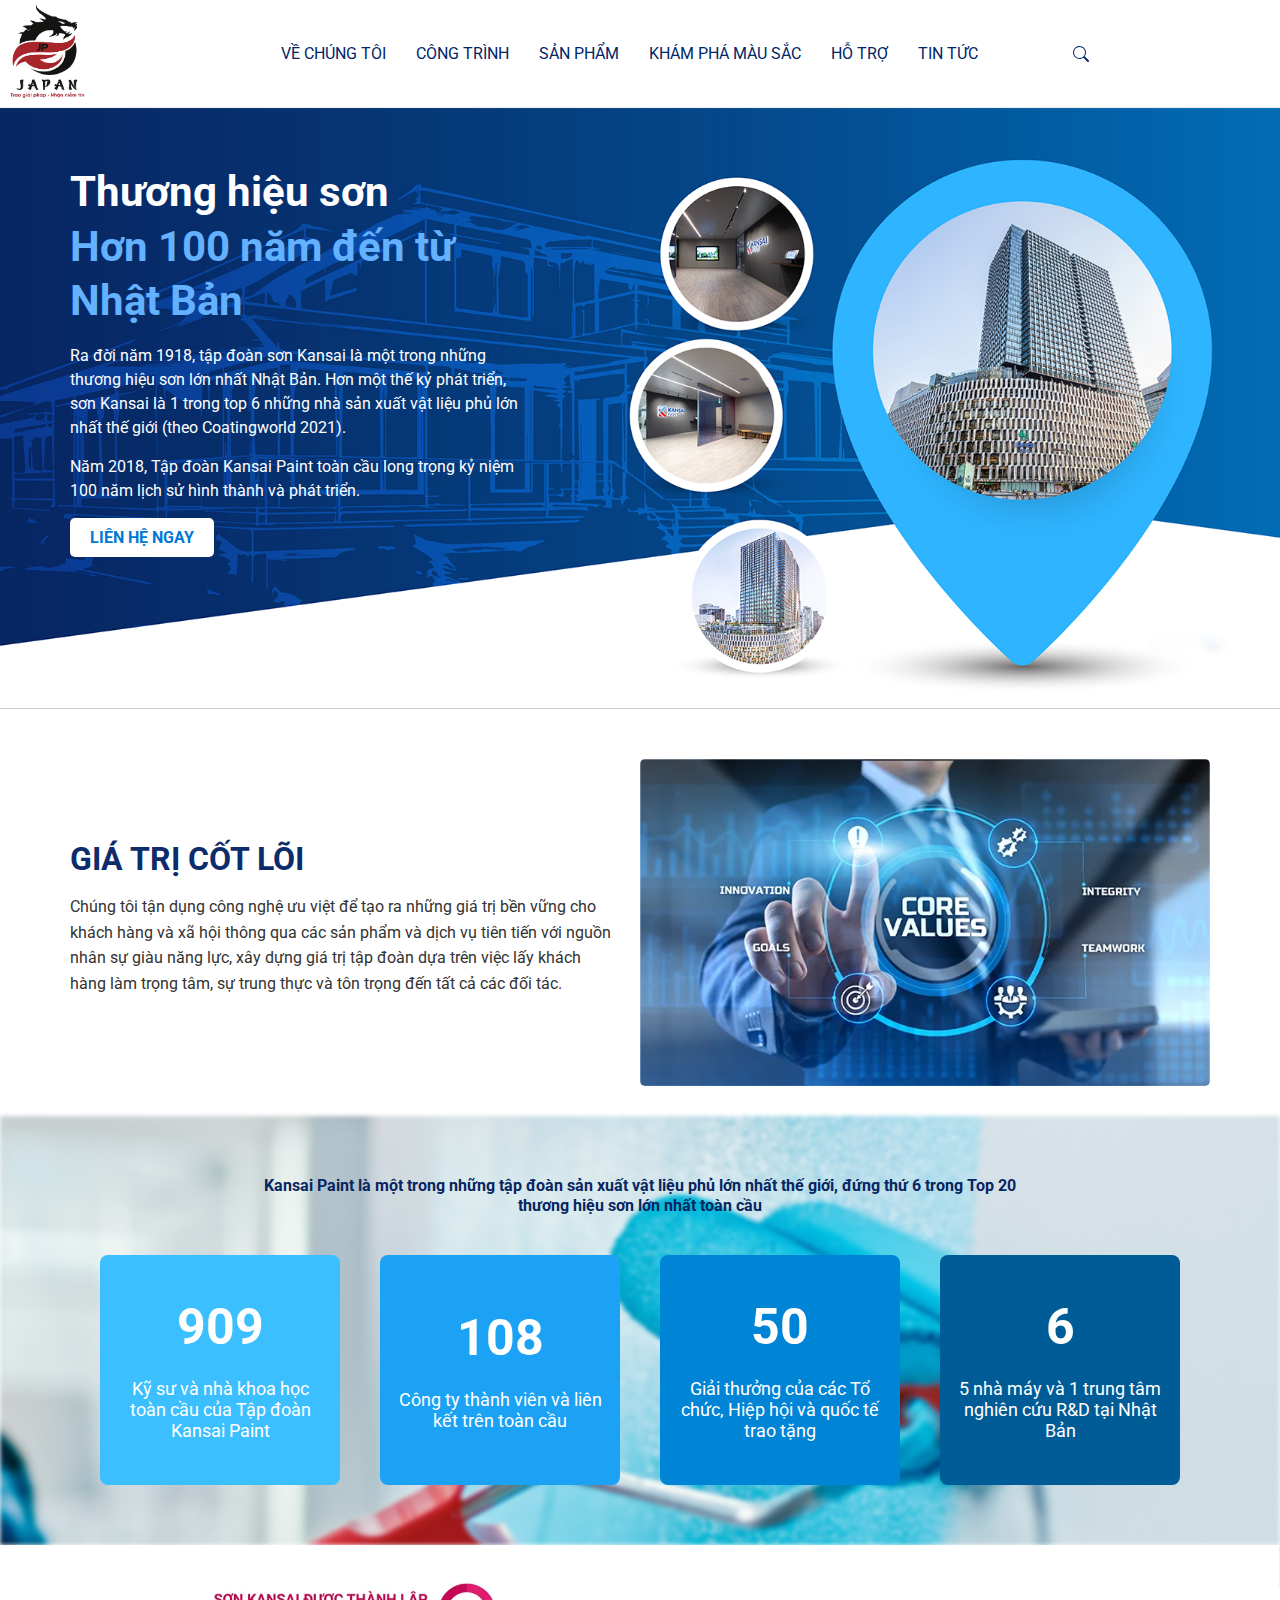
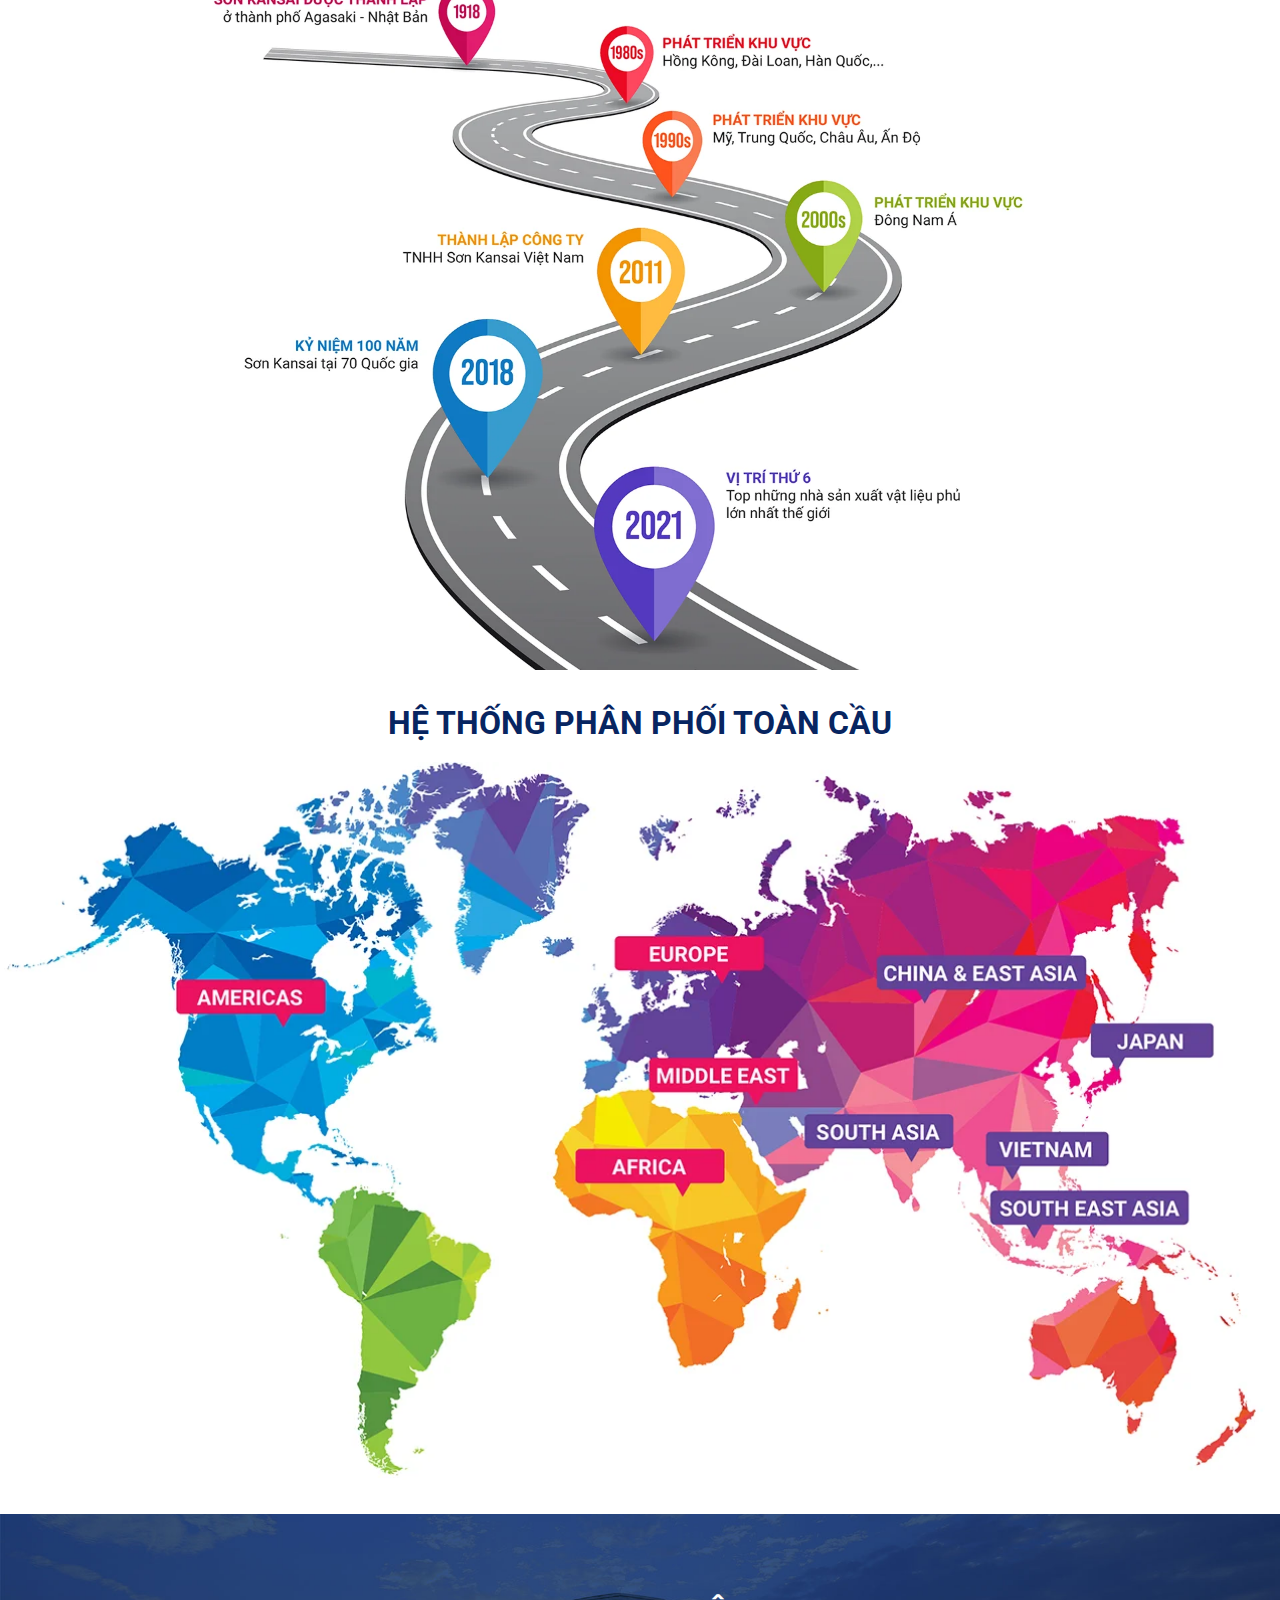
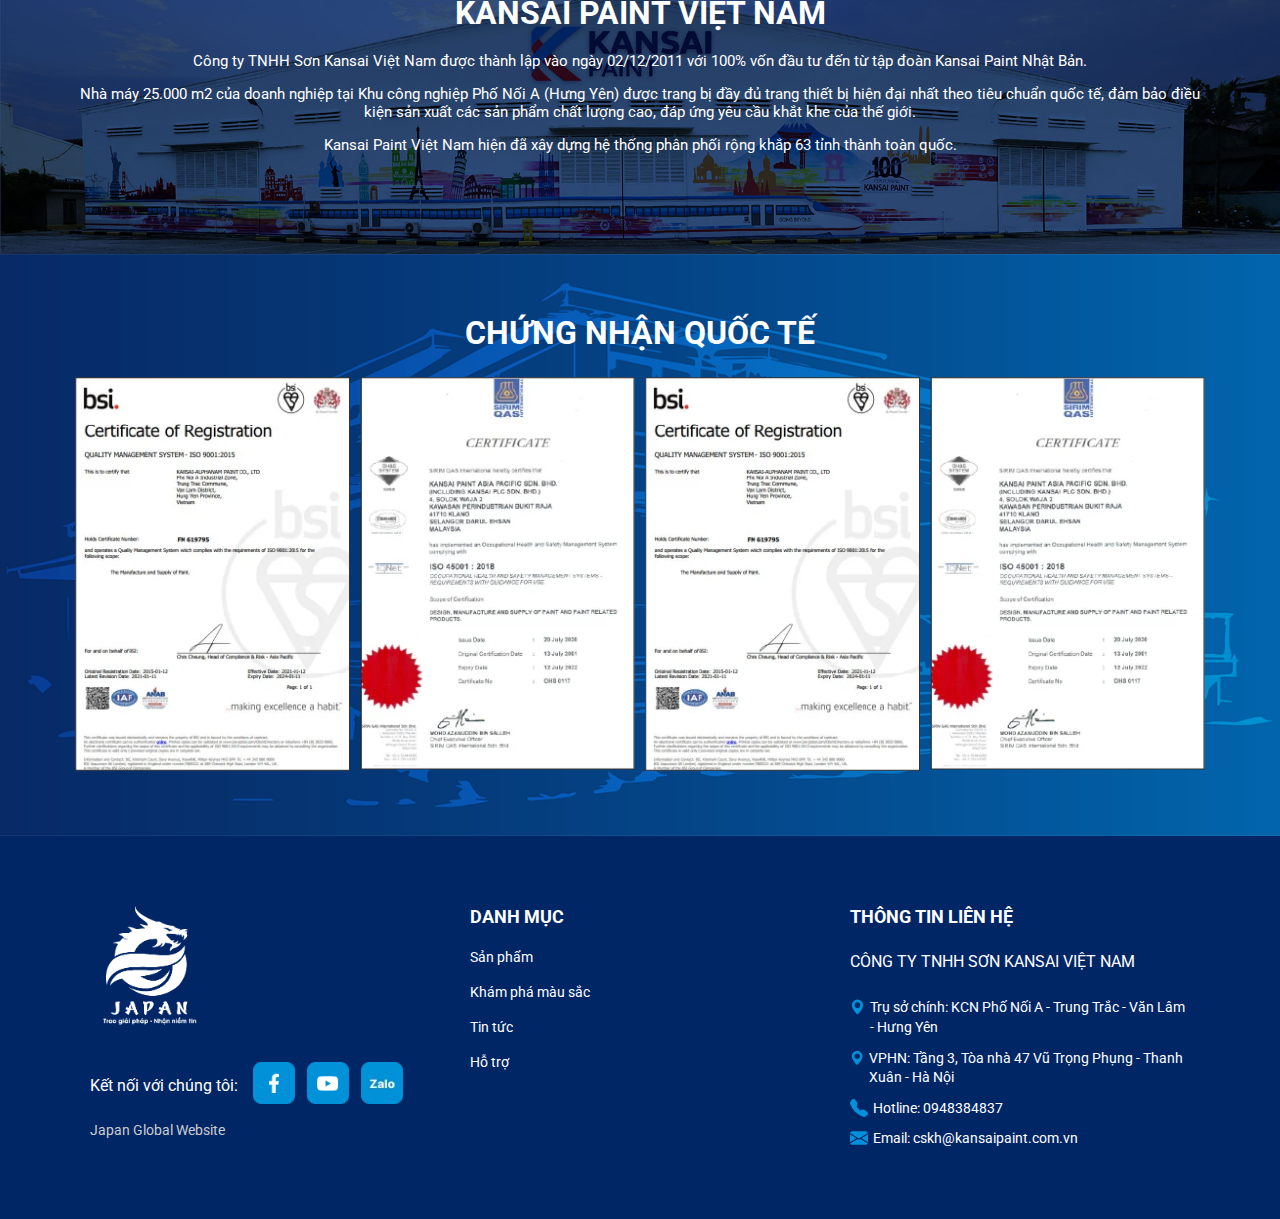
<file: about.html>
<!DOCTYPE html>
<html lang="vi">

<head>
    <meta charset="UTF-8" />
    <meta name="viewport" content="width=device-width, initial-scale=1.0" />
    <title>Kansai Paint Demo</title>
    <link rel="stylesheet" href="css/aos.css">
    <link rel="stylesheet" href="css/slick.css">
    <link rel="stylesheet" href="css/style.css">
</head>

<body>
    <header class="skybar">
        <a href="">
            <img src="images/logo.png" alt="Kansai Paint" class="paintmark" />
        </a>
        <div class="menu-header">
            <div class="menu-item">
                <a href="">
                    VỀ CHÚNG TÔI
                </a>
            </div>
            <div class="menu-item">
                <a href="">
                    CÔNG TRÌNH
                </a>
            </div>
            <div class="menu-item">
                <a href=""> SẢN PHẨM</a>
                <span class="arrow">▾</span>
                <ul class="sub-menu">
                    <li><a href="#">SƠN NỘI THẤT</a></li>
                    <li><a href="#">SƠN NGOẠI THẤT</a></li>
                    <li><a href="#">SƠN CHỐNG THẤM</a></li>
                </ul>
            </div>
            <div class="menu-item">
                <a href="">
                    KHÁM PHÁ MÀU SẮC
                </a>
            </div>
            <div class="menu-item">
                <a href="">
                    HỖ TRỢ
                </a>
                <span class="arrow">▾</span>
                <ul class="sub-menu">
                    <li><a href="#">SƠN NỘI THẤT</a></li>
                    <li><a href="#">SƠN NGOẠI THẤT</a></li>
                    <li><a href="#">SƠN CHỐNG THẤM</a></li>
                </ul>
            </div>
            <div class="menu-item">
                <a href="">
                    TIN TỨC
                </a>
            </div>
            <div class="search-box">
                <input id="input-search" type="text" placeholder="Tìm kiếm...">
                <svg id="search-icon" xmlns="http://www.w3.org/2000/svg" width="16" height="16" fill="#fff"
                    class="bi bi-search" viewBox="0 0 16 16">
                    <path
                        d="M11.742 10.344a6.5 6.5 0 1 0-1.397 1.398h-.001q.044.06.098.115l3.85 3.85a1 1 0 0 0 1.415-1.414l-3.85-3.85a1 1 0 0 0-.115-.1zM12 6.5a5.5 5.5 0 1 1-11 0 5.5 5.5 0 0 1 11 0" />
                </svg>
            </div>
        </div>
        <div class="navburst" id="navburst">
            <svg xmlns="http://www.w3.org/2000/svg" width="40" height="40" fill="#222" class="bi bi-list"
                viewBox="0 0 16 16">
                <path fill-rule="evenodd"
                    d="M2.5 12a.5.5 0 0 1 .5-.5h10a.5.5 0 0 1 0 1H3a.5.5 0 0 1-.5-.5m0-4a.5.5 0 0 1 .5-.5h10a.5.5 0 0 1 0 1H3a.5.5 0 0 1-.5-.5m0-4a.5.5 0 0 1 .5-.5h10a.5.5 0 0 1 0 1H3a.5.5 0 0 1-.5-.5" />
            </svg>
        </div>
    </header>
    <section class="wd-brand-section">
        <img src="images/bg_about1.png" id="bg_about" alt="">
        <div class="container">
            <div class="wd-brand-content">
                <h2 class="wd-brand-heading">
                    Thương hiệu sơn<br>
                    <span class="wd-brand-highlight">Hơn 100 năm đến từ Nhật Bản</span>
                </h2>
                <p class="wd-brand-description">
                    Ra đời năm 1918, tập đoàn sơn Kansai là một trong những thương hiệu sơn lớn nhất Nhật Bản.
                    Hơn một thế kỷ phát triển, sơn Kansai là 1 trong top 6 những nhà sản xuất vật liệu phủ lớn nhất thế
                    giới
                    (theo Coatingworld 2021).
                </p>
                <p class="wd-brand-description">
                    Năm 2018, Tập đoàn Kansai Paint toàn cầu long trọng kỷ niệm 100 năm lịch sử hình thành và phát
                    triển.
                </p>
                <a href="#" class="wd-brand-button">LIÊN HỆ NGAY</a>
            </div>
        </div>
    </section>
    <section class="wd-core-values-section">
        <div class="container">
            <div class="total-core">
                <div class="box-core">
                    <h2 class="wd-core-values-title">GIÁ TRỊ CỐT LÕI</h2>
                    <p class="wd-core-values-text">
                        Chúng tôi tận dụng công nghệ ưu việt để tạo ra những giá trị bền vững cho khách hàng và xã hội
                        thông qua các sản phẩm và dịch vụ tiên tiến với nguồn nhân sự giàu năng lực, xây dựng giá trị
                        tập
                        đoàn dựa trên việc lấy khách hàng làm trọng tâm, sự trung thực và tôn trọng đến tất cả các đối
                        tác.
                    </p>
                </div>
                <img class="wd-core-values-img" src="images/s2_about_03.webp" alt="Giá trị cốt lõi">
            </div>
        </div>
    </section>

    <section class="wd-stats-section">
        <img src="images/bg_num.png" id="bg_num" alt="">
        <div class="container">
            <h4 class="wd-stats-intro">
                Kansai Paint là một trong những tập đoàn sản xuất vật liệu phủ lớn nhất thế giới, đứng thứ 6 trong Top
                20
                thương hiệu sơn lớn nhất toàn cầu
            </h4>
            <div class="wd-stats-grid">
                <div class="wd-stats-box">
                    <div class="wd-stats-number" data-target="909">909</div>
                    <div>Kỹ sư và nhà khoa học toàn cầu của Tập đoàn Kansai Paint</div>
                </div>
                <div class="wd-stats-box">
                    <div class="wd-stats-number" data-target="108">108</div>
                    <div>Công ty thành viên và liên kết trên toàn cầu</div>
                </div>
                <div class="wd-stats-box">
                    <div class="wd-stats-number" data-target="50">50</div>
                    <div>Giải thưởng của các Tổ chức, Hiệp hội và quốc tế trao tặng</div>
                </div>
                <div class="wd-stats-box">
                    <div class="wd-stats-number" data-target="6">6</div>
                    <div>5 nhà máy và 1 trung tâm nghiên cứu R&D tại Nhật Bản</div>
                </div>
            </div>
        </div>
    </section>
    <section class="wd-maps">
        <img src="images/about_image_021.webp" alt="">
    </section>
    <section class="world-map">
        <h2 class="title">
            HỆ THỐNG PHÂN PHỐI TOÀN CẦU
        </h2>
        <img src="images/about_image_05.webp" alt="">
    </section>
    <section class="factory">
        <img src="images/bg_about.jpg" alt="">
        <div class="container">
            <h2 class="title">
                KANSAI PAINT VIỆT NAM
            </h2>
            <div class="content">
                <p>Công ty TNHH Sơn Kansai Việt Nam được thành lập vào ngày 02/12/2011 với 100% vốn đầu tư đến từ tập
                    đoàn Kansai Paint Nhật Bản.</p>
                <p>Nhà máy 25.000 m2 của doanh nghiệp tại Khu công nghiệp Phố Nối A (Hưng Yên) được trang bị đầy đủ
                    trang thiết bị hiện đại nhất theo tiêu chuẩn quốc tế, đảm bảo điều kiện sản xuất các sản phẩm chất
                    lượng cao, đáp ứng yêu cầu khắt khe của thế giới.</p>
                <p>Kansai Paint Việt Nam hiện đã xây dựng hệ thống phân phối rộng khắp 63 tỉnh thành toàn quốc.</p>
            </div>
        </div>
    </section>

    <section class="cer">
        <img src="images/bg_cer.png" id="bg_cer" alt="">
        <div class="container">
            <h2 class="title-cer">CHỨNG NHẬN QUỐC TẾ</h2>
            <div class="slider-cer">
                <div class="item-slider">
                    <img src="images/Asset-3.png.webp" alt="">
                </div>
                <div class="item-slider">
                    <img src="images/Asset-8.png.webp" alt="">
                </div>
                <div class="item-slider">
                    <img src="images/Asset-3.png.webp" alt="">
                </div>
                <div class="item-slider">
                    <img src="images/Asset-8.png.webp" alt="">
                </div>
                <div class="item-slider">
                    <img src="images/Asset-3.png.webp" alt="">
                </div>
                <div class="item-slider">
                    <img src="images/Asset-8.png.webp" alt="">
                </div>
            </div>
        </div>
    </section>

    <footer>
        <div class="container">
            <div class="footer-starbase">
                <div class="footer-col col-1">
                    <img src="images/logo-jp-w.png" alt="Kansai Logo" class="logo-symbol-footer">
                    <div class="social">
                        <p>Kết nối với chúng tôi:</p>
                        <div class="footer-social-group">
                            <a href="#" class="footer-social-icon"><img src="images/fb.png" alt="FB"></a>
                            <a href="#" class="footer-social-icon"><img src="images/yt.png" alt="YT"></a>
                            <a href="#" class="footer-social-icon"><img src="images/zalo.webp" alt="Zalo"></a>
                        </div>
                    </div>
                    <a href="#" class="footer-global-link">Japan Global Website</a>
                </div>

                <div class="footer-col col-2">
                    <h4 class="footer-section-title">DANH MỤC</h4>
                    <ul class="footer-menu-list">
                        <li><a href="#">Sản phẩm</a></li>
                        <li><a href="#">Khám phá màu sắc</a></li>
                        <li><a href="#">Tin tức</a></li>
                        <li><a href="#">Hỗ trợ</a></li>
                    </ul>
                </div>

                <div class="footer-col col-3">
                    <h4 class="footer-section-title">THÔNG TIN LIÊN HỆ</h4>
                    <p class="footer-company-name">CÔNG TY TNHH SƠN KANSAI VIỆT NAM</p>
                    <a href="" class="footer-address-line">
                        <svg xmlns="http://www.w3.org/2000/svg" width="18" height="18" fill="#0190da"
                            class="bi bi-geo-alt-fill" viewBox="0 0 16 16">
                            <path
                                d="M8 16s6-5.686 6-10A6 6 0 0 0 2 6c0 4.314 6 10 6 10m0-7a3 3 0 1 1 0-6 3 3 0 0 1 0 6" />
                        </svg>
                        Trụ sở chính: KCN Phố Nối A - Trung Trắc - Văn Lâm - Hưng Yên
                    </a>
                    <a href="" class="footer-address-line">
                        <svg xmlns="http://www.w3.org/2000/svg" width="18" height="18" fill="#0190da"
                            class="bi bi-geo-alt-fill" viewBox="0 0 16 16">
                            <path
                                d="M8 16s6-5.686 6-10A6 6 0 0 0 2 6c0 4.314 6 10 6 10m0-7a3 3 0 1 1 0-6 3 3 0 0 1 0 6" />
                        </svg>
                        VPHN: Tầng 3, Tòa nhà 47 Vũ Trọng Phụng - Thanh Xuân - Hà Nội
                    </a>
                    <a href="tel:" class="footer-address-line">
                        <svg xmlns="http://www.w3.org/2000/svg" width="18" height="18" fill="#0190da"
                            class="bi bi-telephone-fill" viewBox="0 0 16 16">
                            <path fill-rule="evenodd"
                                d="M1.885.511a1.745 1.745 0 0 1 2.61.163L6.29 2.98c.329.423.445.974.315 1.494l-.547 2.19a.68.68 0 0 0 .178.643l2.457 2.457a.68.68 0 0 0 .644.178l2.189-.547a1.75 1.75 0 0 1 1.494.315l2.306 1.794c.829.645.905 1.87.163 2.611l-1.034 1.034c-.74.74-1.846 1.065-2.877.702a18.6 18.6 0 0 1-7.01-4.42 18.6 18.6 0 0 1-4.42-7.009c-.362-1.03-.037-2.137.703-2.877z" />
                        </svg>
                        Hotline: 0948384837
                    </a>
                    <a href="mailto:" class="footer-address-line">
                        <svg xmlns="http://www.w3.org/2000/svg" width="18" height="18" fill="#0190da"
                            class="bi bi-envelope-fill" viewBox="0 0 16 16">
                            <path
                                d="M.05 3.555A2 2 0 0 1 2 2h12a2 2 0 0 1 1.95 1.555L8 8.414zM0 4.697v7.104l5.803-3.558zM6.761 8.83l-6.57 4.027A2 2 0 0 0 2 14h12a2 2 0 0 0 1.808-1.144l-6.57-4.027L8 9.586zm3.436-.586L16 11.801V4.697z" />
                        </svg>
                        Email: cskh@kansaipaint.com.vn
                    </a>
                </div>
            </div>
        </div>
    </footer>
    <script src="js/jquery-3.6.0.min.js"></script>
    <script src="js/aos.js"></script>
    <script src="js/slick.min.js"></script>
    <script src="js/style.js"></script>
    <script>
        AOS.init();
    </script>
</body>

</html>
</file>
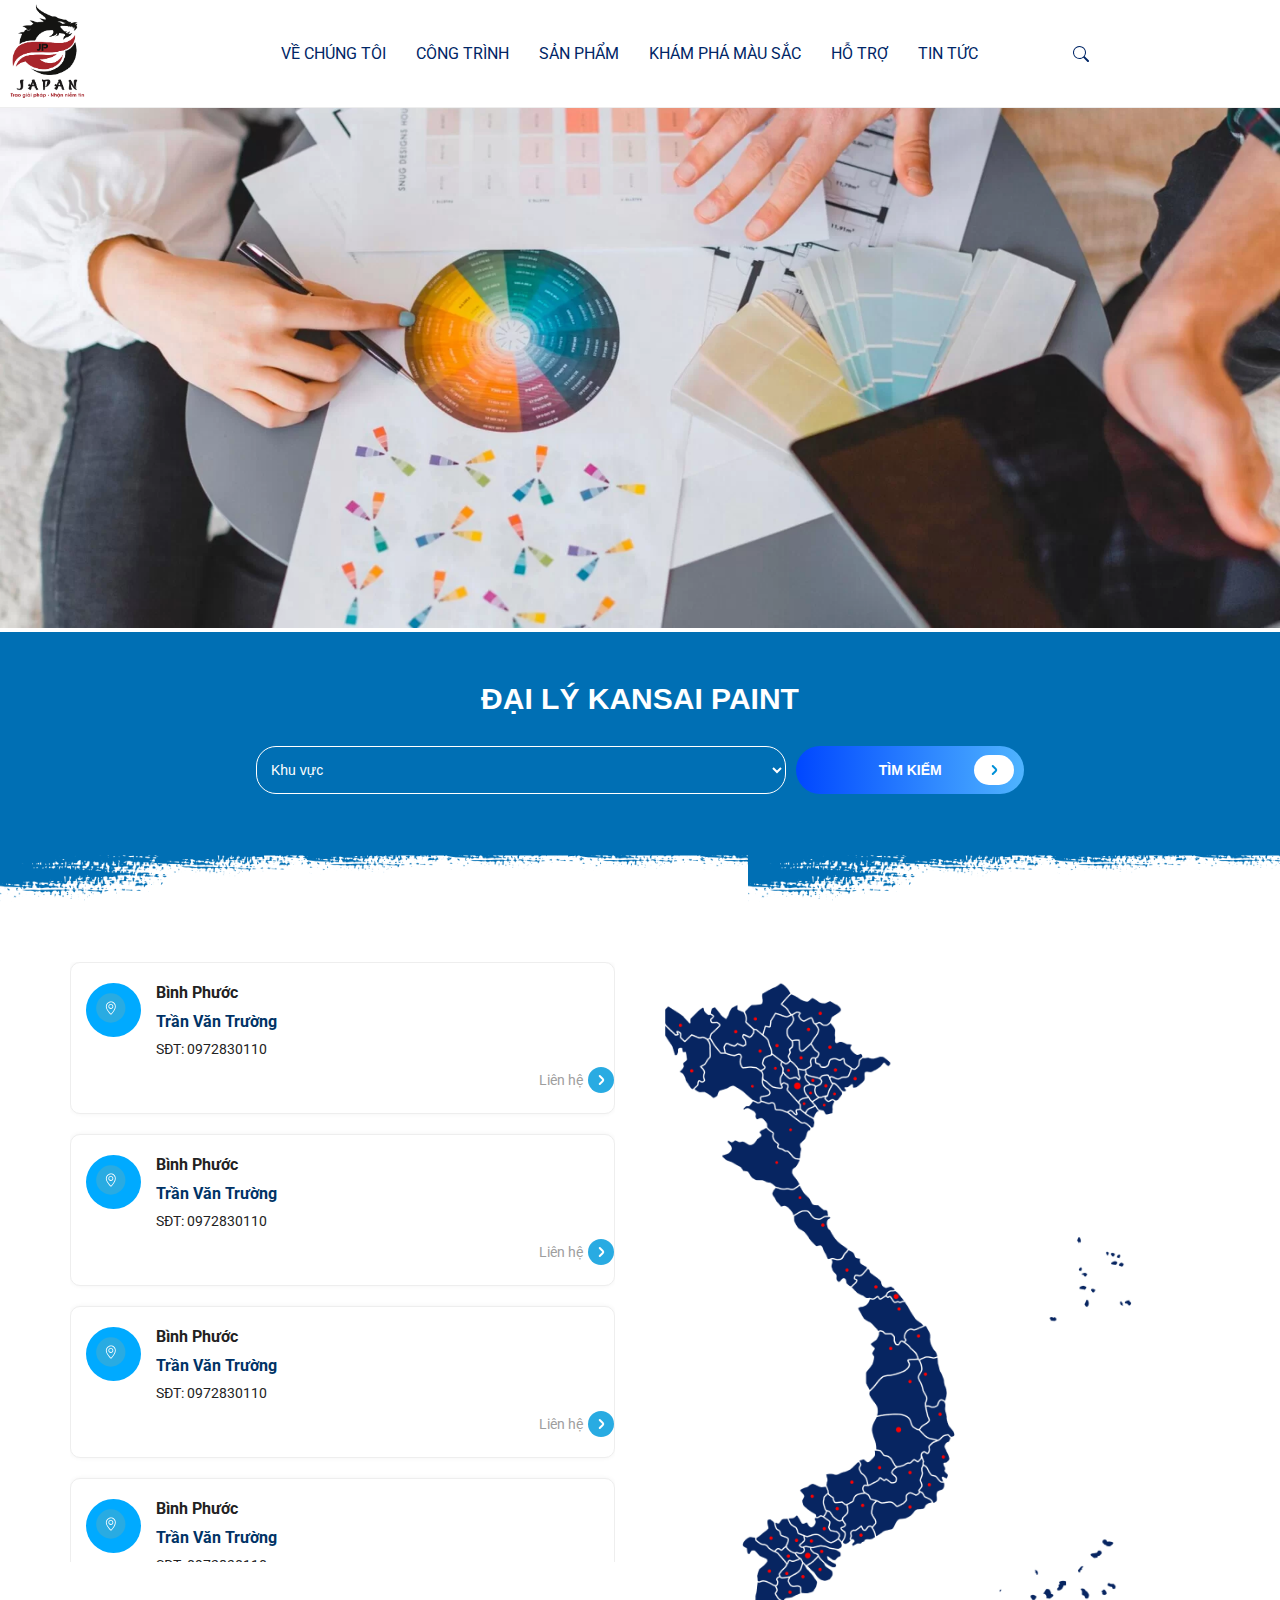
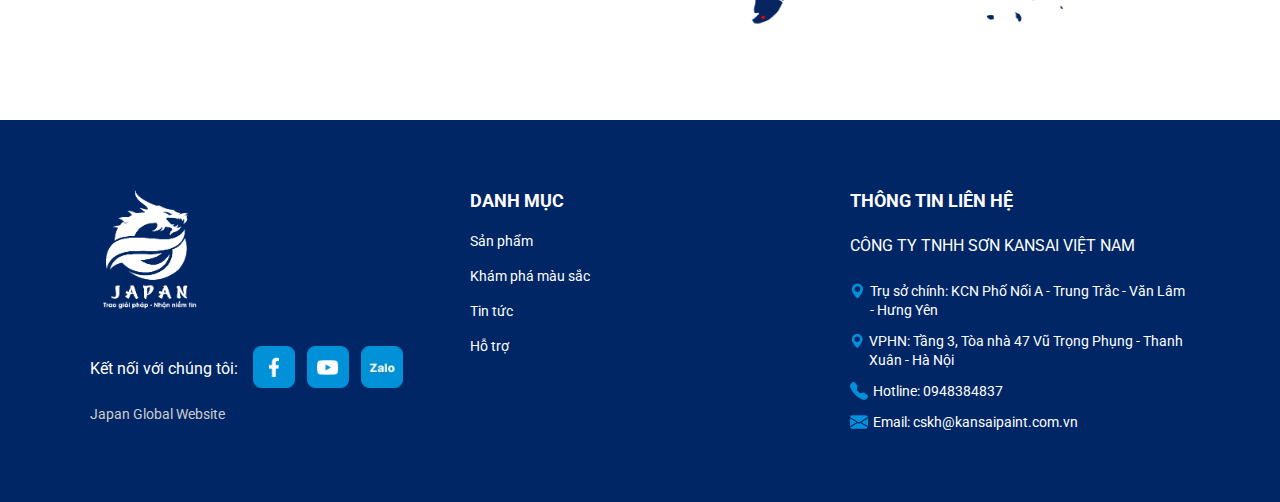
<file: agency.html>
<!DOCTYPE html>
<html lang="vi">

<head>
    <meta charset="UTF-8" />
    <meta name="viewport" content="width=device-width, initial-scale=1.0" />
    <title>Kansai Paint Demo</title>
    <link rel="stylesheet" href="css/aos.css">
    <link rel="stylesheet" href="css/slick.css">
    <link rel="stylesheet" href="css/style.css">
</head>

<body>
    <header class="skybar">
        <a href="">
            <img src="images/logo.png" alt="Kansai Paint" class="paintmark" />
        </a>
        <div class="menu-header">
            <div class="menu-item">
                <a href="">
                    VỀ CHÚNG TÔI
                </a>
            </div>
            <div class="menu-item">
                <a href="">
                    CÔNG TRÌNH
                </a>
            </div>
            <div class="menu-item">
                <a href=""> SẢN PHẨM</a>
                <span class="arrow">▾</span>
                <ul class="sub-menu">
                    <li><a href="#">SƠN NỘI THẤT</a></li>
                    <li><a href="#">SƠN NGOẠI THẤT</a></li>
                    <li><a href="#">SƠN CHỐNG THẤM</a></li>
                </ul>
            </div>
            <div class="menu-item">
                <a href="">
                    KHÁM PHÁ MÀU SẮC
                </a>
            </div>
            <div class="menu-item">
                <a href="">
                    HỖ TRỢ
                </a>
                <span class="arrow">▾</span>
                <ul class="sub-menu">
                    <li><a href="#">SƠN NỘI THẤT</a></li>
                    <li><a href="#">SƠN NGOẠI THẤT</a></li>
                    <li><a href="#">SƠN CHỐNG THẤM</a></li>
                </ul>
            </div>
            <div class="menu-item">
                <a href="">
                    TIN TỨC
                </a>
            </div>
            <div class="search-box">
                <input id="input-search" type="text" placeholder="Tìm kiếm...">
                <svg id="search-icon" xmlns="http://www.w3.org/2000/svg" width="16" height="16" fill="#fff"
                    class="bi bi-search" viewBox="0 0 16 16">
                    <path
                        d="M11.742 10.344a6.5 6.5 0 1 0-1.397 1.398h-.001q.044.06.098.115l3.85 3.85a1 1 0 0 0 1.415-1.414l-3.85-3.85a1 1 0 0 0-.115-.1zM12 6.5a5.5 5.5 0 1 1-11 0 5.5 5.5 0 0 1 11 0" />
                </svg>
            </div>
        </div>
        <div class="navburst" id="navburst">
            <svg xmlns="http://www.w3.org/2000/svg" width="40" height="40" fill="#222" class="bi bi-list"
                viewBox="0 0 16 16">
                <path fill-rule="evenodd"
                    d="M2.5 12a.5.5 0 0 1 .5-.5h10a.5.5 0 0 1 0 1H3a.5.5 0 0 1-.5-.5m0-4a.5.5 0 0 1 .5-.5h10a.5.5 0 0 1 0 1H3a.5.5 0 0 1-.5-.5m0-4a.5.5 0 0 1 .5-.5h10a.5.5 0 0 1 0 1H3a.5.5 0 0 1-.5-.5" />
            </svg>
        </div>
    </header>
    <section class="wd-summary-section">
        <img src="images/bg_category.webp" alt="">
    </section>
    <section class="kansai-agent-box" style="background-image: url(images/bg_dai_ly.jpg);">
        <div class="container">
            <h3 class="kansai-agent-title">ĐẠI LÝ KANSAI PAINT</h3>
            <div class="kansai-agent-form">
                <select class="kansai-agent-select">
                    <option>Khu vực</option>
                    <option>Hà Nội</option>
                    <option>TP. Hồ Chí Minh</option>
                    <option>Đà Nẵng</option>
                </select>
                <button class="kansai-agent-button">
                    TÌM KIẾM <span class="kansai-agent-arrow"><img src="images/right.svg" alt=""></span>
                </button>
            </div>
        </div>
    </section>
    <section class="dealer-section">
        <div class="container">
            <div class="box-dealer">
                <div class="dealer-list">
                    <div class="dealer-card">
                        <div class="dealer-icon"><img src="images/icon_local.svg" alt=""></div>
                        <div class="content-box">
                            <div class="dealer-info">
                                <p class="dealer-location">Bình Phước</p>
                                <p class="dealer-name">Trần Văn Trường</p>
                                <p class="dealer-phone">SĐT: 0972830110</p>
                            </div>
                            <a href="#" class="dealer-contact">Liên hệ <div><img src="images/next.svg" alt=""></div></a>
                        </div>
                    </div>
                    <div class="dealer-card">
                        <div class="dealer-icon"><img src="images/icon_local.svg" alt=""></div>
                        <div class="content-box">
                            <div class="dealer-info">
                                <p class="dealer-location">Bình Phước</p>
                                <p class="dealer-name">Trần Văn Trường</p>
                                <p class="dealer-phone">SĐT: 0972830110</p>
                            </div>
                            <a href="#" class="dealer-contact">Liên hệ <div><img src="images/next.svg" alt=""></div></a>
                        </div>
                    </div>
                    <div class="dealer-card">
                        <div class="dealer-icon"><img src="images/icon_local.svg" alt=""></div>
                        <div class="content-box">
                            <div class="dealer-info">
                                <p class="dealer-location">Bình Phước</p>
                                <p class="dealer-name">Trần Văn Trường</p>
                                <p class="dealer-phone">SĐT: 0972830110</p>
                            </div>
                            <a href="#" class="dealer-contact">Liên hệ <div><img src="images/next.svg" alt=""></div></a>
                        </div>
                    </div>
                    <div class="dealer-card">
                        <div class="dealer-icon"><img src="images/icon_local.svg" alt=""></div>
                        <div class="content-box">
                            <div class="dealer-info">
                                <p class="dealer-location">Bình Phước</p>
                                <p class="dealer-name">Trần Văn Trường</p>
                                <p class="dealer-phone">SĐT: 0972830110</p>
                            </div>
                            <a href="#" class="dealer-contact">Liên hệ <div><img src="images/next.svg" alt=""></div></a>
                        </div>
                    </div>
                    <div class="dealer-card">
                        <div class="dealer-icon"><img src="images/icon_local.svg" alt=""></div>
                        <div class="content-box">
                            <div class="dealer-info">
                                <p class="dealer-location">Bình Phước</p>
                                <p class="dealer-name">Trần Văn Trường</p>
                                <p class="dealer-phone">SĐT: 0972830110</p>
                            </div>
                            <a href="#" class="dealer-contact">Liên hệ <div><img src="images/next.svg" alt=""></div></a>
                        </div>
                    </div>
                    <div class="dealer-card">
                        <div class="dealer-icon"><img src="images/icon_local.svg" alt=""></div>
                        <div class="content-box">
                            <div class="dealer-info">
                                <p class="dealer-location">Bình Phước</p>
                                <p class="dealer-name">Trần Văn Trường</p>
                                <p class="dealer-phone">SĐT: 0972830110</p>
                            </div>
                            <a href="#" class="dealer-contact">Liên hệ <div><img src="images/next.svg" alt=""></div></a>
                        </div>
                    </div>
                    <div class="dealer-card">
                        <div class="dealer-icon"><img src="images/icon_local.svg" alt=""></div>
                        <div class="content-box">
                            <div class="dealer-info">
                                <p class="dealer-location">Bình Phước</p>
                                <p class="dealer-name">Trần Văn Trường</p>
                                <p class="dealer-phone">SĐT: 0972830110</p>
                            </div>
                            <a href="#" class="dealer-contact">Liên hệ <div><img src="images/next.svg" alt=""></div></a>
                        </div>
                    </div>
                    <div class="dealer-card">
                        <div class="dealer-icon"><img src="images/icon_local.svg" alt=""></div>
                        <div class="content-box">
                            <div class="dealer-info">
                                <p class="dealer-location">Bình Phước</p>
                                <p class="dealer-name">Trần Văn Trường</p>
                                <p class="dealer-phone">SĐT: 0972830110</p>
                            </div>
                            <a href="#" class="dealer-contact">Liên hệ <div><img src="images/next.svg" alt=""></div></a>
                        </div>
                    </div>
                </div>

                <div class="dealer-map">
                    <img src="images/maps.png" alt="Bản đồ đại lý Kansai" />
                </div>
            </div>
        </div>
    </section>

    <footer>
        <div class="container">
            <div class="footer-starbase">
                <div class="footer-col col-1">
                    <img src="images/logo-jp-w.png" alt="Kansai Logo" class="logo-symbol-footer">
                    <div class="social">
                        <p>Kết nối với chúng tôi:</p>
                        <div class="footer-social-group">
                            <a href="#" class="footer-social-icon"><img src="images/fb.png" alt="FB"></a>
                            <a href="#" class="footer-social-icon"><img src="images/yt.png" alt="YT"></a>
                            <a href="#" class="footer-social-icon"><img src="images/zalo.webp" alt="Zalo"></a>
                        </div>
                    </div>
                    <a href="#" class="footer-global-link">Japan Global Website</a>
                </div>

                <div class="footer-col col-2">
                    <h4 class="footer-section-title">DANH MỤC</h4>
                    <ul class="footer-menu-list">
                        <li><a href="#">Sản phẩm</a></li>
                        <li><a href="#">Khám phá màu sắc</a></li>
                        <li><a href="#">Tin tức</a></li>
                        <li><a href="#">Hỗ trợ</a></li>
                    </ul>
                </div>

                <div class="footer-col col-3">
                    <h4 class="footer-section-title">THÔNG TIN LIÊN HỆ</h4>
                    <p class="footer-company-name">CÔNG TY TNHH SƠN KANSAI VIỆT NAM</p>
                    <a href="" class="footer-address-line">
                        <svg xmlns="http://www.w3.org/2000/svg" width="18" height="18" fill="#0190da"
                            class="bi bi-geo-alt-fill" viewBox="0 0 16 16">
                            <path
                                d="M8 16s6-5.686 6-10A6 6 0 0 0 2 6c0 4.314 6 10 6 10m0-7a3 3 0 1 1 0-6 3 3 0 0 1 0 6" />
                        </svg>
                        Trụ sở chính: KCN Phố Nối A - Trung Trắc - Văn Lâm - Hưng Yên
                    </a>
                    <a href="" class="footer-address-line">
                        <svg xmlns="http://www.w3.org/2000/svg" width="18" height="18" fill="#0190da"
                            class="bi bi-geo-alt-fill" viewBox="0 0 16 16">
                            <path
                                d="M8 16s6-5.686 6-10A6 6 0 0 0 2 6c0 4.314 6 10 6 10m0-7a3 3 0 1 1 0-6 3 3 0 0 1 0 6" />
                        </svg>
                        VPHN: Tầng 3, Tòa nhà 47 Vũ Trọng Phụng - Thanh Xuân - Hà Nội
                    </a>
                    <a href="tel:" class="footer-address-line">
                        <svg xmlns="http://www.w3.org/2000/svg" width="18" height="18" fill="#0190da"
                            class="bi bi-telephone-fill" viewBox="0 0 16 16">
                            <path fill-rule="evenodd"
                                d="M1.885.511a1.745 1.745 0 0 1 2.61.163L6.29 2.98c.329.423.445.974.315 1.494l-.547 2.19a.68.68 0 0 0 .178.643l2.457 2.457a.68.68 0 0 0 .644.178l2.189-.547a1.75 1.75 0 0 1 1.494.315l2.306 1.794c.829.645.905 1.87.163 2.611l-1.034 1.034c-.74.74-1.846 1.065-2.877.702a18.6 18.6 0 0 1-7.01-4.42 18.6 18.6 0 0 1-4.42-7.009c-.362-1.03-.037-2.137.703-2.877z" />
                        </svg>
                        Hotline: 0948384837
                    </a>
                    <a href="mailto:" class="footer-address-line">
                        <svg xmlns="http://www.w3.org/2000/svg" width="18" height="18" fill="#0190da"
                            class="bi bi-envelope-fill" viewBox="0 0 16 16">
                            <path
                                d="M.05 3.555A2 2 0 0 1 2 2h12a2 2 0 0 1 1.95 1.555L8 8.414zM0 4.697v7.104l5.803-3.558zM6.761 8.83l-6.57 4.027A2 2 0 0 0 2 14h12a2 2 0 0 0 1.808-1.144l-6.57-4.027L8 9.586zm3.436-.586L16 11.801V4.697z" />
                        </svg>
                        Email: cskh@kansaipaint.com.vn
                    </a>
                </div>
            </div>
        </div>
    </footer>
    <script src="js/jquery-3.6.0.min.js"></script>
    <script src="js/aos.js"></script>
    <script src="js/slick.min.js"></script>
    <script src="js/style.js"></script>
    <script>
        AOS.init();
    </script>
</body>

</html>
</file>
<file: css/style.css>
/* Header */
@font-face {
    font-family: "Roboto";
    font-weight: 400;
    src: url(../fonts/Roboto-Regular.ttf);
}

@font-face {
    font-family: 'Roboto';
    font-weight: 700;
    src: url(../fonts/Roboto-Bold.ttf);
}

body {
    font-size: 16px;
    font-family: Roboto;
    font-weight: 400;
    color: #222;
    margin: 0;
}

a {
    text-decoration: none;
}

.container {
    width: 100%;
    max-width: 350px;
    margin: auto;
}

.arrow {
    color: #fff;
}

.skybar {
    display: flex;
    justify-content: space-between;
    align-items: center;
    background: #ffffff;
    border-bottom: 1px solid #eee;
    padding: 4px 0;
}

.paintmark {
    width: auto;
    height: 60px;
    object-fit: cover;
}

.navburst {
    cursor: pointer;
}

.dragonview img {
    width: 100%;
    display: block;
}

.infogrid {
    background: #f8f8f8;
    text-align: center;
    position: relative;
}

.infogrid .image-bg {
    width: 100%;
    object-fit: cover;
    height: 100%;
}

.corecircle {
    margin-bottom: 20px;
}

.yearorb {
    font-size: 16px;
    font-weight: bold;
    color: #072561;
    position: absolute;
    top: 13%;
    left: 31%;
}

.yearorb span {
    font-size: 12px;
    font-weight: 700;
    color: #ee1f22;
    line-height: 1;
    display: block;
    margin: 0 0 .01em 0;
}

.yearorb p {
    line-height: 1.2;
    font-weight: 500;
    margin: 0;
    color: #fff;
    font-size: 10px;
    color: #0072bc;
}

.brandcore {
    font-weight: bold;
    margin: 12px 0;
    position: absolute;
}

.ranknode {
    font-size: 13px;
    font-weight: bold;
    color: #ee1f22;
    position: absolute;
    top: 14%;
    right: 30.5%;
}

.ranknode span {
    font-size: 16px;
    font-weight: 700;
    line-height: 1;
    display: block;
    margin: 0 0 .01em 0;
    color: #072561;
}

.ranknode p {
    line-height: 1.2;
    font-weight: 500;
    margin: 0;
    color: #fff;
    font-size: 10px;
    color: #0072bc;
}

.factbox {
    position: absolute;
    margin: 14px 0;
    width: 68px;
}

.factbox.fac1 {
    top: 33%;
    right: 8%;
}

.factbox.fac2 {
    top: 33%;
    left: 8%;
}

.factbox.fac3 {
    bottom: 8%;
    left: 14%;
    width: 110px;
}

.factbox.fac4 {
    bottom: 7%;
    right: 14%;
    width: 110px;
}

.factbox.fac3 span {
    font-size: 9px;
}

.factbox.fac4 span {
    font-size: 9px;
}

.factbox div {
    font-size: 16px;
    font-weight: 700;
    color: #fff;
    line-height: 1;
    display: block;
    font-weight: 700;
    margin: 0 0 .01em 0;
}

.factbox span {
    display: block;
    font-size: 12px;
    font-weight: 700;
    color: #ee1f22;
    line-height: 1;
    display: block;
    margin: 0 0 .01em 0;
}

.factbox p {
    font-size: 8px;
    line-height: 1.2;
    font-weight: 500;
    margin: 0;
    color: #fff;
    padding-top: .3em;
}

.storyblok {
    text-align: center;
    display: flex;
    flex-direction: column;
}

.storyblok .button-suport a {
    display: block;
    padding: 10px 20px;
    background: #fff;
    max-width: 150px;
    margin: auto;
    margin-top: 20px;
    color: #0c82d3;
    border: 1px solid #0c82d3;
    border-radius: 20px;
}

.storyblok .button-suport a:hover {
    background: #0c82d3;
    color: #fff;
    border: 1px solid #0c82d3;
}

.storyblok img {
    width: 100%;
    height: auto;
    object-fit: cover;
}

.storyblok img.img-3 {
    width: 70%;
    margin: auto;
}

.titlemark {
    font-size: 22px;
    color: #002b5c;
}

.subtitleline {
    font-size: 16px;
    margin: 10px 0;
    color: #072561;
}

.paragraphflow {
    font-size: 14px;
    color: #444;
    line-height: 1.6;
}

.dragonview video {
    width: 100%;
    height: auto;
    object-fit: cover;
    max-height: 150px;
}

.menu-header {
    position: absolute;
    top: 70px;
    height: 100%;
    background: #022666;
    width: 300px;
    padding: 30px 0;
    z-index: 10;
    transition: all 0.4s ease;
    transform: translateX(-100%);
}

.menu-header.active {
    transform: translateX(0);
}

.menu-header .menu-item {
    padding: 15px 20px;
    border-bottom: 1px solid #d9d9d9;
}

.menu-header .menu-item .sub-menu {
    padding-left: 10px;
    display: flex;
    flex-direction: column;
    gap: 10px;
    display: none;
    margin: 0;

}

.menu-header .menu-item .sub-menu li {
    list-style: none;
    margin-top: 10px;
}

.menu-header .menu-item a {
    color: #fff;
    font-size: 13px;
    font-family: 'Roboto';
}

.search-box {
    margin-top: 30px;
    padding: 5px 20px;
    display: flex;
    align-items: center;
    gap: 5px;
    border: 1px solid #d9d9d9;
}

.search-box input {
    width: 100%;
    background-color: transparent;
    border: none;
    outline: none;
    color: #fff;
}

.search-box input::placeholder {
    color: #fff;
}

.home-color {
    margin-top: 40px;
    position: relative;

}

.home-color .color-bg {
    width: 100%;
    height: auto;
    object-fit: cover;
}

.home-color .title-color {
    color: #fff;
    font-size: 18px;
    position: absolute;
    margin-bottom: 0;
    top: 0;
    left: 5%;
    font-weight: 700;
    text-shadow: .05em .05em .05em rgba(30, 22, 0, .7);
}

.home-color .name {
    z-index: 2;
    color: #fff;
    font-size: 13px;
    margin-bottom: 0;
    font-weight: 700;
    text-shadow: .1em .1em .1em rgba(30, 22, 0, .7);
}

.home-color .name-1 {
    position: absolute;
    top: 39%;
    left: 16%;
}

.home-color .name-2 {
    position: absolute;
    top: 42%;
    left: 49%;
}

.home-color .name-3 {
    position: absolute;
    top: 45%;
    right: 13%;
}

.home-color .name-4 {
    position: absolute;
    bottom: 20%;
    left: 8%;
}

.home-color .name-5 {
    position: absolute;
    bottom: 24%;
    left: 47%;
}

.home-color .name-6 {
    position: absolute;
    bottom: 22%;
    right: 9%;
}

.home-green-content {
    background-image: linear-gradient(100deg, #a39e9a -32%, #efefed 95%);
    padding: 15px 0;
    text-align: center;
}

.home-green-content p {
    color: #072561;
}

.green-img img {
    width: 100%;
    height: auto;
    object-fit: cover;
}

.architect-wrap {
    margin: 0 auto;
    padding: 24px 0;
    text-align: center;
}

.architect-wrap .section-heading {
    color: #003366;
    font-size: 22px;
    font-weight: bold;
    margin-bottom: 24px;
}

.architect-wrap .project-grid {
    display: grid;
    grid-template-columns: repeat(2, 1fr);
}

.architect-wrap .project-grid a {
    overflow: hidden;
}

.architect-wrap .project-thumbnail {
    width: 100%;
    height: 100%;
    object-fit: cover;
    box-shadow: 0 5px 12px rgba(0, 0, 0, 0.1);
    transition: transform 0.25s ease-in-out;
}

.architect-wrap .project-thumbnail:hover {
    transform: scale(1.05);
}

.orbit-box-connect {
    width: 100%;
    margin: 50px auto;
    border-radius: 16px;
    background-color: #ffffff;
    text-align: center;
    position: relative;
}

.skyline-heading-talk {
    font-size: 22px;
    color: #003366;
    margin-bottom: 20px;
    font-weight: bold;
}

.nebula-form-section {
    display: flex;
    flex-direction: column;
    gap: 14px;
    border-radius: 30px;
    border: 1px solid #ccc;
    padding: 25px 20px;
}

.galaxy-input-line {
    padding: 12px 15px;
    font-size: 15px;
    border: 1px solid #ccc;
    border-radius: 8px;
    transition: border-color 0.2s ease;
}

.galaxy-input-line:focus {
    border-color: #007bff;
    outline: none;
}

.comet-textarea {
    resize: none;
}

.launchpad-button-send {
    padding: 15px 20px;
    font-size: 16px;
    background-color: #007bff;
    color: #fff;
    border: none;
    border-radius: 5px;
    cursor: pointer;
    margin: auto;
    max-width: 200px;
    transition: background-color 0.2s ease;
}

.launchpad-button-send:hover {
    background-color: #0056b3;
}

.info-card-frame {
    overflow: hidden;
    box-shadow: 0 4px 12px rgba(0, 0, 0, 0.05);
    margin: 30px auto;
    background-color: #fff;
}

.info-title-header {
    text-align: center;
    font-size: 22px;
    font-weight: bold;
    color: #003366;
    padding: 20px;
    margin: 0;
}

.news-card-image-wrap {
    width: 100%;
}

.news-thumb-pic {
    width: 100%;
    height: auto;
    display: block;
}

.news-card-body {
    padding: 14px 16px 20px;
}

.news-headline-text {
    font-size: 16px;
    font-weight: bold;
    color: #003366;
    margin: 0 0 10px;
    line-height: 1.4;
}

.news-description-para {
    font-size: 14px;
    color: #444;
    margin-bottom: 12px;
    line-height: 1.5;
}

.read-more-link {
    font-size: 14px;
    color: #007bff;
    text-decoration: none;
    font-weight: bold;
}

.read-more-link:hover {
    text-decoration: underline;
}

footer {
    background-color: #002666;
}

.footer-starbase {
    color: #fff;
    padding: 30px 20px;
    text-align: left;
    display: flex;
    flex-direction: column;
    gap: 40px;
}

.logo-symbol-footer {
    width: 120px;
    margin-bottom: 20px;
}

.footer-social-group {
    display: flex;
    justify-content: center;
    gap: 12px;
    margin: 12px 0;
}

.footer-social-icon img {
    width: 42px;
    height: 42px;
}

.footer-global-link {
    color: #ccc;
    font-size: 14px;
    display: inline-block;
}

.footer-section-title {
    font-size: 18px;
    font-weight: bold;
    text-transform: uppercase;
    margin: 0;
    margin-bottom: 20px;
}

.footer-menu-list {
    list-style: none;
    padding: 0;
    margin: 0;
    display: flex;
    flex-direction: column;
    gap: 10px;
}

.footer-menu-list li {
    margin-bottom: 6px;
}

.footer-menu-list a {
    color: #fff;
    font-size: 14px;
}

.footer-company-name {
    font-weight: 400;
    font-size: 16px;
    margin-top: 0;
}

.footer-address-line {
    font-size: 14px;
    margin-top: 6px;
    color: #fff;
    display: flex;
    align-items: flex-start;
    gap: 5px;
    line-height: 1.4;
}

.footer-col .social {
    display: flex;
    align-items: center;
    gap: 15px;
}

.footer-col.col-3 {
    display: flex;
    flex-direction: column;
    gap: 5px;
}

.wd-brand-section {
    color: #ffffff;
    position: relative;
    position: relative;
    padding-bottom: 35%;
    overflow: hidden;
}

.wd-brand-section #bg_about {
    width: 210%;
    position: absolute;
    z-index: -1;
    height: 100%;
    object-fit: cover;
}

.wd-brand-content {
    display: flex;
    padding: 30px 0;
    flex-direction: column;
    gap: 15px;
}

.wd-brand-heading {
    font-size: 34px;
    font-weight: bold;
    margin: 0;
    line-height: 1.3;
}

.wd-brand-highlight {
    color: #63b1ff;
    font-weight: bold;
}

.wd-brand-description {
    font-size: 15px;
    line-height: 1.5;
    margin: 0;
}

.wd-brand-button {
    background-color: #ffffff;
    color: #0078d4;
    border: none;
    padding: 10px 20px;
    font-weight: bold;
    border-radius: 5px;
    cursor: pointer;
    font-size: 15px;
    align-self: start;
    transition: background-color 0.3s, color 0.3s;
}

.wd-brand-button:hover {
    background-color: #0078d4;
    color: #ffffff;
}

.wd-core-values-section {
    padding: 30px 0;
    border-top: 1px solid #ccc;
    text-align: center;
}

.wd-core-values-title {
    color: #0d2c6c;
    font-size: 25px;
    font-weight: 700;
    margin-bottom: 10px;
}

.wd-core-values-text {
    color: #333333;
    font-size: 15px;
    line-height: 1.6;
    margin-bottom: 15px;
}

.wd-core-values-img {
    max-width: 100%;
    border-radius: 5px;
    margin-top: 20px;
}

.cer {
    text-align: center;
    position: relative;
    padding-bottom: 60px;
}

.cer #bg_cer {
    position: absolute;
    z-index: -1;
    height: 100%;
    object-fit: cover;
    width: 100%;
    display: block;
}

.cer .title-cer {
    margin: 0;
    padding-top: 60px;
    padding-bottom: 20px;
    font-size: 24px;
    color: #fff;
}

.cer .item-slider {
    margin: 5px;
}

.cer .item-slider img {
    width: 100%;
    height: 100%;
    object-fit: cover;
}

.wd-stats-section {
    border-radius: 10px;
    text-align: center;
    position: relative;
    padding-bottom: 60px;
}

.wd-stats-section #bg_num {
    position: absolute;
    z-index: -1;
    height: 100%;
    object-fit: cover;
    width: 100%;
    display: block;
    filter: blur(2px);

}

.wd-stats-intro {
    font-size: 16px;
    font-weight: 700;
    color: #072561;
    line-height: 1.2;
    padding: 60px 0 20px 0;
}

.wd-stats-grid {
    display: grid;
    grid-template-columns: repeat(2, 1fr);
    gap: 20px;
    width: fit-content;
    margin: auto;
}

.wd-stats-box {
    color: white;
    padding: 15px 10px;
    border-radius: 8px;
    max-width: 120px;
    font-size: 15px;
    display: flex;
    flex-direction: column;
    align-items: center;
    justify-content: center;
}

.wd-stats-box:nth-child(1) {
    background-color: #3cbfff;
}

.wd-stats-box:nth-child(2) {
    background-color: #1ca2f5;
}

.wd-stats-box:nth-child(3) {
    background-color: #0084d6;
}

.wd-stats-box:nth-child(4) {
    background-color: #005c96;
}

.wd-stats-number {
    font-size: 25px;
    font-weight: bold;
    margin-bottom: 8px;
}

.wd-maps img {
    width: 100%;
    height: auto;
    object-fit: cover;
}

.world-map {
    padding: 30px 0;
}

.world-map img {
    width: 100%;
    height: auto;
    object-fit: cover;
}

.world-map .title {
    font-size: 24px;
    color: #072561;
    max-width: 300px;
    margin: auto;
    text-align: center;
    margin-bottom: 20px;
}

.factory {
    padding-bottom: 40px;
    position: relative;
}

.factory img {
    position: absolute;
    z-index: -1;
    height: 100%;
    object-fit: cover;
    width: 100%;
    display: block;
}

.factory .title {
    padding-top: 40px;
    font-size: 24px;
    color: #fff;
    max-width: 300px;
    margin: auto;
    text-align: center;
    margin-bottom: 20px;
}

.factory .content {
    font-size: 15px;
    color: #fff;
    margin: auto;
    text-align: center;
    margin-bottom: 20px;
}

/* Summary page */

.wd-summary-section img {
    width: 100%;
    height: auto;
    object-fit: cover;
}

.kansai-container {
    background-color: #ffffff;
    border-radius: 8px;
}

.kansai-container .bg-cat {
    display: none;
}

.kansai-container .kansai-header {
    padding: 24px 0 0 0;
    text-align: center;
}

.kansai-container .kansai-title {
    color: #003366;
    font-size: 20px;
    font-weight: bold;
    margin-bottom: 10px;
}

.kansai-container .kansai-description {
    color: #3e3e3e;
    font-size: 14px;
    font-weight: 400;
    line-height: 150%;
    margin: 0 auto 15px;
}

.kansai-container .box-kansai-products {
    background-color: #05396e;
}

.kansai-container .kansai-products-grid {
    display: grid;
    grid-template-columns: repeat(3, 1fr);
    padding: 20px 0;
}

.kansai-container .kansai-product-item {
    text-align: center;
    padding: 15px;
    color: #fff;
    transition: background-color 0.3s ease;
}

.kansai-container .kansai-product-item:nth-child(1) {
    background-color: #3cbfff;
}

.kansai-container .kansai-product-item:nth-child(2) {
    background-color: #1ca2f5;
}

.kansai-container .kansai-product-item:nth-child(3) {
    background-color: #0084d6;
}

.kansai-container .kansai-product-item:nth-child(4) {
    background-color: #005c96;
}

.kansai-container .kansai-product-item:nth-child(5) {
    background-color: #024a76;
}

.kansai-container .kansai-product-item img {
    max-width: 50px;
    margin: 0 auto;
    transition: all .25s ease 0s;
}

.kansai-container .kansai-product-item p {
    font-size: 14px;
    font-weight: 400;
    font-size: 15px;
    line-height: 1.2;
    height: 33px;
}

.kansai-container .kansai-product-item:hover {
    background-color: #0099ff;
    cursor: pointer;
}
/* hien */
.formwrap-lienhe {
    max-width: 768px;
    background-color: #f8f8f8;
    padding: 20px;
    border-radius: 16px;
    border: 1px solid #ccc;
    text-align: center;
    margin: 20px auto;
}

.formtitle-lienhe {
    font-size: 20px;
    font-weight: bold;
    margin-bottom: 16px;
}

.forminfo-lienhe {
    display: flex;
    flex-direction: column;
    gap: 12px;
}

.forminput-lienhe,
.formtextarea-lienhe {
    padding: 10px 12px;
    border: 1px solid #ccc;
    border-radius: 8px;
    font-size: 14px;
    width: 100%;
    box-sizing: border-box;
}

.formtextarea-lienhe {
    min-height: 80px;
    resize: vertical;
}

.formbutton-lienhe {
    padding: 15px 0;
    background-color: #c42127;
    color: #fff;
    border: none;
    width: 150px;
    margin: auto;
    border-radius: 15px;
    font-weight: bold;
    cursor: pointer;
    transition: background-color 0.3s ease;
}

.formbutton-lienhe:hover {
    background-color: #a51b1f;
}

.kansai-agent-box {
    padding: 20px;
    color: #fff;
    background-size: cover;
    min-height: 230px;
    text-align: center;
    margin-bottom: 20px;
    font-family: Arial, sans-serif;
}

.kansai-agent-title {
    font-size: 20px;
    font-weight: bold;
    margin-bottom: 16px;
}

.kansai-agent-form {
    display: flex;
    flex-direction: column;
    gap: 10px;
}

.kansai-agent-select {
    padding: 10px;
    border-radius: 20px;
    border: none;
    outline: none;
    font-size: 14px;
    width: 100%;
    color: #fff;
    border: 1px solid #fff;
    background-color: transparent;
}

.kansai-agent-select option {
    color: #002666;
}

.kansai-agent-button {
    padding: 16px;
    background: linear-gradient(to right, #0047ff, #4fb4ff);
    color: #fff;
    font-weight: bold;
    border: none;
    border-radius: 50px;
    cursor: pointer;
    font-size: 14px;
    display: flex;
    justify-content: center;
    align-items: center;
    gap: 8px;
    transition: background 0.3s ease;
    text-align: center;
    position: relative;
}

.kansai-agent-button:hover {
    background: linear-gradient(to right, #003be0, #3fa3f5);
}

.kansai-agent-arrow {
    font-size: 16px;
    background-color: #fff;
    width: 40px;
    height: 30px;
    border-radius: 16px;
    display: flex;
    align-items: center;
    justify-content: center;
    text-align: center;
    position: absolute;
    right: 10px;
}

.dealer-section {
    display: flex;
    justify-content: space-between;
    align-items: flex-start;
    padding: 40px 0;
    gap: 40px;
    flex-direction: column;
}

.dealer-list {
    flex: 1;
    overflow-y: auto;
    max-height: 600px;
}

.dealer-card {
    background-color: #fff;
    border: 1px solid #eee;
    border-radius: 10px;
    padding: 20px 0 20px 15px;
    margin-bottom: 20px;
    display: flex;
    align-items: flex-start;
    gap: 15px;
    box-shadow: 0 0 5px rgba(0, 0, 0, 0.05);
    position: relative;
}

.dealer-card .content-box {
    display: flex;
    flex-direction: column;
    gap: 10px;
    width: 100%;
}

.dealer-icon {
    width: 40px;
    color: white;
    background: #00aaff;
    padding: 10px;
    border-radius: 50%;
}

.dealer-icon img {
    width: 30px;
    height: 30px;
}

.dealer-info {
    display: flex;
    flex-direction: column;
    gap: 5px;
}

.dealer-location {
    font-weight: bold;
    margin: 0 0 5px;
}

.dealer-name {
    font-weight: bold;
    color: #003366;
    margin: 0;
}

.dealer-phone {
    margin: 5px 0 0;
    font-size: 14px;
}

.dealer-contact {
    font-size: 14px;
    color: #9e9e9e;
    text-decoration: none;
    margin-left: auto;
    display: flex;
    align-items: center;

}

.dealer-contact div {
    background-color: #29abe2;
    padding: 5px 5px;
    border-radius: 50%;
    margin-left: 5px;
    display: flex;
    align-items: center;
}

.dealer-contact:hover {
    text-decoration: underline;
}

.dealer-map {
    flex: 1;
    display: flex;
    justify-content: center;
    align-items: center;
}

.dealer-map img {
    max-width: 100%;
    height: auto;
}


/* featured product  */
.featured-wrapper {
    margin: 30px auto;
    padding: 15px;
    background-color: #fff;
    position: relative;
}

.featured-wrapper .list-featured {
    margin-top: 20px;
}

.featured-wrapper .btn-next,
.featured-wrapper .btn-next-2 {
    border-radius: 50%;
    background-color: #eef8ff;
    border: 1px solid #a3c6dc;
    width: 30px;
    height: 30px;

}

.featured-wrapper .btn-prev,
.featured-wrapper .btn-prev-2 {
    border-radius: 50%;
    background-color: #eef8ff;
    border: 1px solid #a3c6dc;
    width: 30px;
    height: 30px;

}

.featured-wrapper .featured-header {
    display: flex;
    justify-content: space-between;
    align-items: center;
    border-bottom: 2px solid #007bff;
    padding-bottom: 8px;
}

.featured-wrapper .featured-header a {
    color: #0d6efd;
    font-style: italic;
}

.featured-wrapper .featured-title {
    font-size: 20px;
    font-weight: 700;
    color: #003366;
}

.featured-wrapper .featured-nav {
    display: flex;
    gap: 5px;
}

.featured-wrapper .featured-btn {
    background-color: #f0f0f0;
    color: #007bff;
    border-radius: 50%;
    width: 24px;
    height: 24px;
    font-weight: bold;
    cursor: pointer;
}

.featured-wrapper .featured-product-card {
    text-align: center;
    padding: 20px;
    border: 1px solid #ccc;
    border-radius: 6px;
}

.featured-wrapper.kansai-paint .featured-product-card {
    padding: 20px 0 20px 0;
    margin-top: 20px;
    border: none;
}

.featured-wrapper.kansai-paint .box-paint {
    padding: 20px 15px 20px 15px;
    border-radius: 30px;
    border: 1px solid #7cc7ff;
}

.featured-wrapper .featured-product-card .box-img {
    text-align: center;
    width: 100%;
    height: 100%;
}

.featured-wrapper .featured-product-card img {
    width: 100%;
    height: 100%;
    object-fit: cover;
}

.featured-wrapperv .featured-image {
    width: 100px;
    height: auto;
    margin-bottom: 10px;
}

.featured-wrapper .featured-rating {
    color: #9a9a9a;
    font-weight: 400;
    font-size: 15px;
}

.featured-wrapper .featured-star {
    color: #ffc107;
    font-size: 16px;
}

.featured-wrapper .featured-name {
    line-height: 1.3;
    color: #3a3a3a;
    font-size: 16px;
    font-weight: 700;
    margin-top: 15px;
}

@media (min-width: 450px) {
    .factbox.fac1 {
        top: 35%;
        right: 10%;
    }

    .factbox.fac2 {
        top: 35%;
        left: 9%;
    }

    .yearorb {
        top: 15%;
    }

    .ranknode {
        top: 15%;
        right: 31%;
    }

    .factbox.fac4 {
        bottom: 10%;
        right: 14%;
    }

    .factbox.factbox.fac3 {
        bottom: 10%;
        right: 14%;
    }
}

@media (min-width: 480px) {
    .menu-header {
        top: 93px;
    }

    .dragonview video {
        max-height: 220px;
    }

    .paintmark {
        height: 80px;
    }
}

@media (min-width: 576px) {
    .featured-wrapper .featured-product-card {
        margin: 10px;
    }

    .container {
        max-width: 450px;
    }

    .factbox.fac1 {
        top: 39%;
        right: 12%;
    }

    .factbox.fac2 {
        top: 39%;
        left: 11%;
    }

    .yearorb {
        top: 16%;
        left: 32%;
    }

    .ranknode {
        top: 17%;
        right: 32%;
    }

    .factbox.fac4 {
        bottom: 12%;
        right: 18%;
    }

    .factbox.factbox.fac3 {
        bottom: 12%;
        left: 17%;
    }
}

@media (min-width: 667px) {
    .dragonview video {
        max-height: 270px;
    }
}

@media (min-width: 768px) {

    .kansai-agent-form {
        flex-direction: unset;
        max-width: 768px;
        margin: auto;
        margin-top: 30px;
    }

    .kansai-agent-box {
        background-size: contain;
    }

    .kansai-agent-select {
        width: 70%;
    }

    .kansai-agent-button {
        width: 30%;
    }

    .kansai-agent-title {
        font-size: 30px;
    }

    .wd-brand-heading {
        font-size: 42px;
    }

    .wd-brand-description {
        font-size: 16px;
    }

    .wd-brand-button {
        font-size: 16px;
    }

    .wd-core-values-title {
        font-size: 32px;
    }

    .wd-core-values-text {
        font-size: 16px;
    }

    .wd-stats-box {
        max-width: 220px;
        min-height: 200px;
    }

    .wd-stats-grid {
        gap: 40px;
    }

    .wd-stats-box .wd-stats-number {
        font-size: 50px;
    }

    .wd-stats-box div {
        font-size: 18px;
    }

    .world-map .title {
        font-size: 32px;
        max-width: unset;
    }

    .footer-starbase {
        display: grid;
        grid-template-columns: repeat(2, 1fr);
    }

    .wd-brand-content {
        padding-top: 20%;
    }

    .factory .title {
        font-size: 32px;
        max-width: unset;
        padding-top: 80px;
    }

    .factory {
        padding-bottom: 80px;
    }

    .wd-brand-section {
        padding-bottom: 20%;
    }

    .cer .title-cer {
        font-size: 32px;
        ;
    }

    .info-card-frame .box-news {
        display: grid;
        grid-template-columns: repeat(2, 1fr);
        gap: 15px;
    }

    .titlemark {
        font-size: 30px;
    }

    .paragraphflow {
        font-size: 16px;
    }

    .architect-wrap .section-heading,
    .skyline-heading-talk,
    .info-title-header {
        font-size: 30px;
    }

    .news-headline-text {
        font-size: 18px;
    }

    .news-description-para,
    .read-more-link {
        font-size: 16px;
    }

    .container {
        max-width: 680px;
    }

    .news-card-body {
        padding: 15px 0;
    }

    .dragonview video {
        max-height: 330px;
    }

    .factbox {
        width: 100px;
    }

    .factbox span {
        font-size: 15px;
    }

    .factbox div {
        font-size: 18px;
    }

    .factbox p {
        font-size: 12px;
    }

    .factbox.fac1 {
        top: 40%;
        right: 11%;
    }

    .factbox.fac4 {
        bottom: 11%;
        right: 18%;
        width: 140px;
    }

    .factbox.fac4 span,
    .factbox.fac3 span {
        font-size: 12px;
    }

    .factbox.fac2 {
        top: 39%;
        left: 10%;
    }

    .factbox.factbox.fac3 {
        bottom: 12%;
        left: 18%;
        width: 140px;
    }

    .ranknode {
        font-size: 16px;
    }

    .ranknode span {
        font-size: 18px;
    }

    .ranknode p {
        font-size: 14px;
    }

    .yearorb {
        font-size: 18px;
    }

    .yearorb span {
        font-size: 16px;
    }

    .factbox p {
        font-size: 14px;
    }

    .yearorb p {
        font-size: 14px;
    }
}

@media (min-width: 996px) {
    .dealer-section .box-dealer {
        display: flex;
        align-items: flex-start;
        gap: 50px;
    }

    .kansai-container .kansai-title {
        font-size: 35px;
    }

    .featured-wrapper .featured-title {
        font-size: 30px;
    }

    .kansai-container .kansai-header {
        max-width: 620px;
        margin: auto;
        position: relative;
        top: 15px;
    }

    .kansai-container .kansai-product-item {
        min-height: 180px;
        display: flex;
        flex-direction: column;
        align-items: center;
        justify-content: center;
    }

    .formtitle-lienhe {
        font-size: 30px;
    }

    .kansai-container {
        position: relative;
        min-height: 400px;
    }

    .kansai-container .box-kansai-products {
        background-color: transparent;
        position: relative;
        margin-top: 95px;
    }

    .kansai-container .bg-cat {
        display: block;
        position: absolute;
        z-index: 0;
        width: 100%;
        height: 100%;
    }

    .total-paint {
        display: flex;
        align-items: flex-start;
    }

    .featured-wrapper.kansai-paint {
        width: 47%;
    }

    .kansai-container .kansai-products-grid {
        grid-template-columns: repeat(5, 1fr);
    }

    .wd-core-values-section .total-core {
        display: flex;
        align-items: center;
        justify-content: center;
        gap: 20px;
    }

    .wd-core-values-title {
        text-align: left;
    }

    .wd-stats-grid {
        grid-template-columns: repeat(4, 1fr);
    }

    .wd-stats-box div {
        padding: 7px;
    }

    .wd-stats-intro {
        max-width: 70%;
        margin: auto;
        padding: 60px 0 40px 0;
    }

    .wd-core-values-text {
        text-align: left;
    }

    .wd-core-values-img {
        width: 50%;
    }

    .wd-brand-section #bg_about {
        width: 100%;
    }

    .wd-brand-content {
        padding-top: 5%;
        width: 40%;
    }

    .wd-brand-section {
        padding-bottom: 0;
        min-height: 600px;
    }

    footer {
        padding: 40px 0;
    }

    .footer-starbase {
        display: grid;
        grid-template-columns: repeat(3, 1fr);
    }

    #navburst {
        display: none;
    }

    .search-box {
        margin: 0;
        border: none;
        position: relative;
        margin-left: 60px;

    }

    .search-box input {
        opacity: 0;
        visibility: hidden;
        transition: all 0.4s ease;
        position: absolute;
        background-color: #002666;
        left: -160px;
        width: 150px;
        padding: 5px 10px;
    }

    .search-box input.active {
        opacity: 1;
        visibility: visible;
    }

    .paintmark {
        height: 95px;
    }

    .search-box svg {
        fill: #002666;
        cursor: pointer;
    }

    .menu-header {
        position: unset;
        background-color: transparent;
        display: flex;
        transform: unset;
        padding: 0;
        width: fit-content;
        margin: auto;
    }

    .menu-header .menu-item:hover .sub-menu {
        visibility: visible;
        opacity: 1;
    }

    .menu-header .menu-item .sub-menu {
        padding: 0;
        display: flex;
        flex-direction: column;
        width: 220px;
        position: absolute;
        background-color: #091a56;
        visibility: hidden;
        opacity: 0;
        transition: all 0.4s ease;
    }

    .menu-header .menu-item .sub-menu li {
        list-style: none;
        padding: 10px 15px;
        border-bottom: 1px solid #eee;
        font-size: 15px;
    }

    .menu-header .menu-item .sub-menu li:hover {
        background-color: #002b5c;
    }

    .menu-header .menu-item .sub-menu li:last-child {
        border: none;
    }

    .menu-header .menu-item .sub-menu li a {
        color: #fff;
    }

    .menu-header .menu-item {
        border: none;
        padding: 15px;
        position: relative;
    }

    .menu-header .menu-item .arrow {
        display: none;
    }

    .menu-header .menu-item a {
        color: #002666;
        font-weight: 400;
        font-size: 16px;
    }

    .dragonview video {
        max-height: 415px;
    }

    .container {
        max-width: 960px;
    }

    .yearorb span {
        font-size: 24px;
    }

    .yearorb p {
        font-size: 20px;
    }

    .yearorb {
        font-size: 30px;
        top: 15%;
    }

    .ranknode {
        top: 15%;
        right: 31%;
        font-size: 26px;
    }

    .ranknode span {
        font-size: 30px;
    }

    .ranknode p {
        font-size: 20px;
    }

    .factbox div {
        font-size: 30px;
    }

    .factbox {
        width: 150px;
    }

    .factbox.fac1 {
        top: 40%;
        right: 10%;
    }

    .factbox span {
        font-size: 22px;
    }

    .factbox p {
        font-size: 18px;
    }

    .factbox.fac2 {
        top: 39%;
        left: 9%;
    }

    .factbox.factbox.fac3 {
        bottom: 13%;
        left: 16%;
        width: 230px;
    }

    .factbox.fac4 span,
    .factbox.fac3 span {
        font-size: 18px;
    }

    .factbox.fac4 {
        bottom: 12%;
        right: 15%;
        width: 230px;
    }

    .home-color .name {
        font-size: 24px;
    }

    .home-color .name-1 {
        top: 40%;
    }

    .home-color .name-2 {
        left: 51%;
    }

    .home-color .name-3 {
        position: absolute;
        top: 45%;
        right: 15%;
    }

    .home-color .name-4 {
        left: 10%;
    }

    .home-color .name-5 {
        left: 50%;
    }

    .home-color .name-6 {
        right: 12%;
    }

    .home-green-content {
        padding: 30px 70px;
    }

    .architect-wrap .project-grid {
        grid-template-columns: repeat(3, 1fr);
    }

    .info-card-frame .box-news {
        grid-template-columns: repeat(3, 1fr);
    }

    .orbit-box-connect {
        max-width: 768px;
    }
}

@media (min-width: 1200px) {
    .architect-wrap .project-grid {
        grid-template-columns: repeat(4, 1fr);
    }

    .info-card-frame .box-news {
        grid-template-columns: repeat(4, 1fr);
    }

    .container {
        max-width: 1140px;
    }

    .dragonview video {
        max-height: 530px;
    }

    .ranknode {
        top: 16%;
        right: 31%;
        font-size: 33px;
    }

    .ranknode span {
        font-size: 38px;
    }

    .ranknode p {
        font-size: 24px;
    }

    .yearorb span {
        font-size: 30px;
    }

    .yearorb p {
        font-size: 24px;
    }

    .yearorb {
        font-size: 38px;
        top: 16%;
    }

    .factbox div {
        font-size: 38px;
    }

    .factbox span {
        font-size: 26px;
    }

    .factbox p {
        font-size: 20px;
    }

    .factbox.fac2 {
        top: 41%;
    }

    .factbox.fac1 {
        top: 41%;
        right: 10%;
    }

    .factbox {
        width: 185px;
    }

    .factbox.factbox.fac3 {
        bottom: 13%;
        left: 16%;
        width: 290px;
    }

    .factbox.fac4 span,
    .factbox.fac3 span {
        font-size: 22px;
    }

    .factbox.fac4 {
        bottom: 12%;
        right: 15%;
        width: 290px;
    }

    .storyblok img {
        max-width: 960px;
    }

    .storyblok img.img-3 {
        width: 50%;
    }
}

@media (min-width: 1550px) {
    .wd-brand-section {
        padding-bottom: 0;
        min-height: 800px;
    }

    .wd-brand-content {
        padding-top: 15%;
    }
}
</file>
